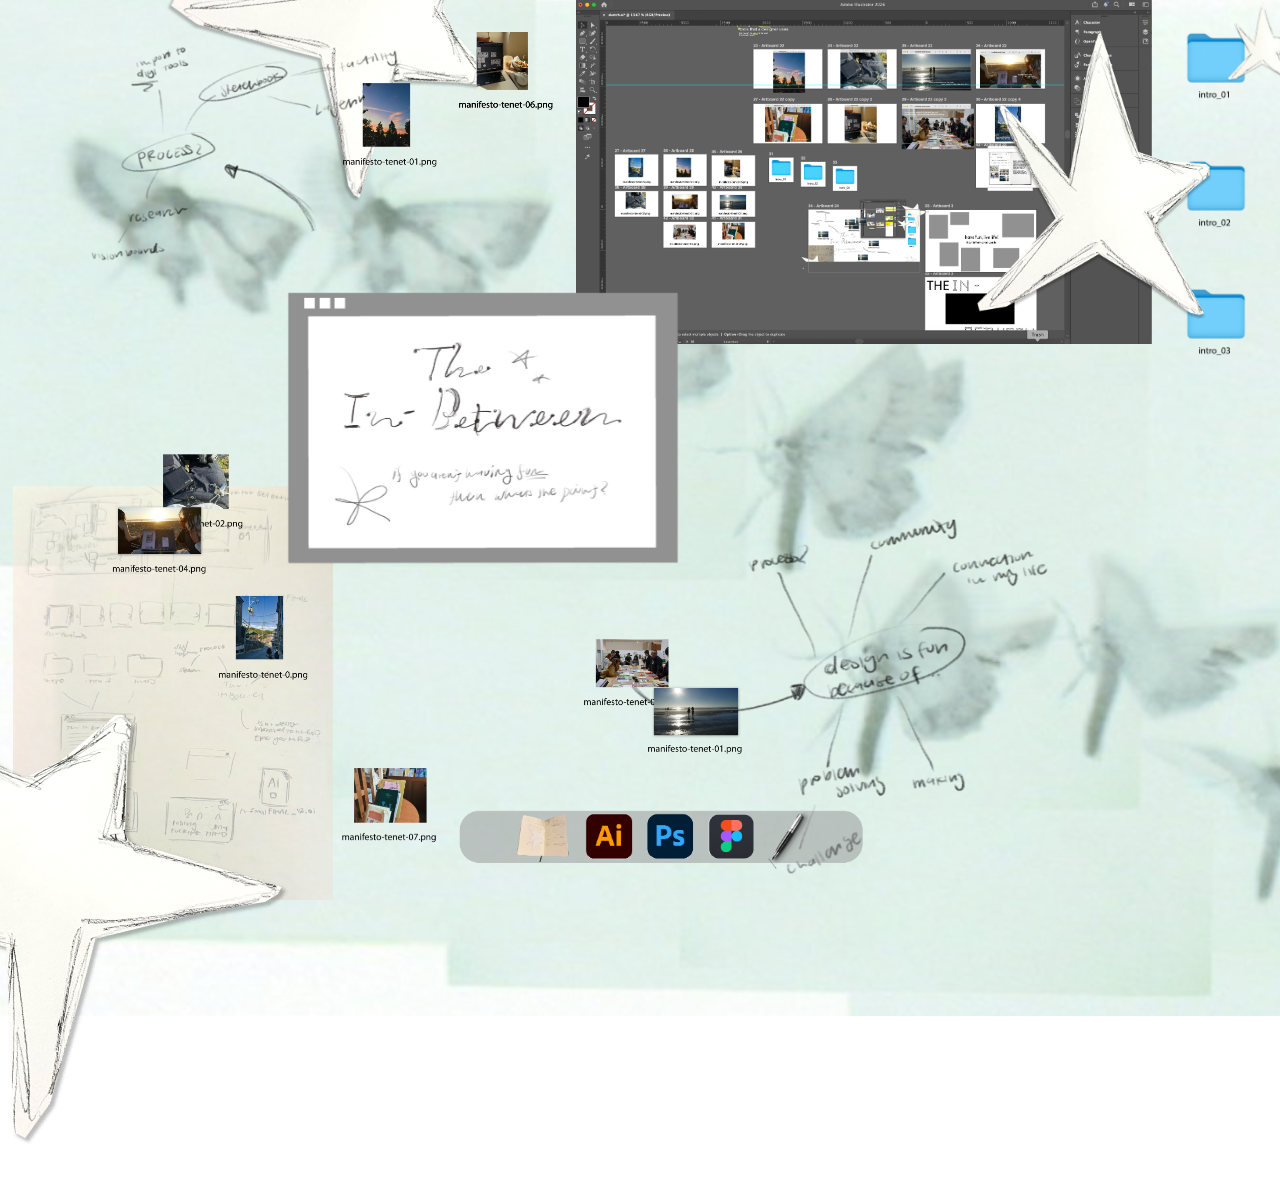
<file: index.html>
<!DOCTYPE html>
<html lang="en">
<head>
    <meta charset="UTF-8">
    <meta name="viewport" content="width=device-width, initial-scale=1.0, maximum-scale=1.0, user-scalable=no">
    <title> the in between</title>
    <link rel="icon" type="image/png" href="assets/home/monogram_logo.png">
    <link rel="stylesheet" href="manifesto.css">
    
<!-- gochi -->
    <link rel="preconnect" href="https://fonts.googleapis.com">
    <link rel="preconnect" href="https://fonts.gstatic.com" crossorigin>
    <link href="https://fonts.googleapis.com/css2?family=Gochi+Hand&display=swap" rel="stylesheet">
</head>



<body>

<div class="item">
    <div class="button btn-1"><img src="assets/folder-31.png"></div>
    <div class="info"><img src="assets/intro.png"></div>
</div>

<div class="item">
    <div class="button btn-2"><img src="assets/folder-32.png"></div>
    <div class="info"><img src="assets/intro.png"></div>
</div>

<div class="item">
    <div class="button btn-3"><img src="assets/folder-33.png"></div>
    <div class="info"><img src="assets/intro.png"></div>
</div>



    <img id="title" src="assets/title.png">

    <a href="tenets.html"><img id="fun" src="assets/illustrator.png"></a>

    <img class="star-2" src="assets/star-2.png">
    <img class="star-3" src="assets/star-2.png">
    <img class="star-4" src="assets/star-2.png">
    <img class="star-5" src="assets/star-2.png">
    <img class="bg" src="assets/bg.jpeg">
    <img class="annotation-1" src="assets/annotation-1.png">
    <img class="annotation-2" src="assets/annotation-2.png">
    <img id="workspace" src="assets/sketch.png">




<a href="tenets.html#tenet-06"> <img class="png-1" src="assets/tenet-35.png"> </a>
<a href="tenets.html#tenet-01"><img class="png-2" src="assets/tenet-36.png"></a>
<a href="tenets.html#tenet-02"><img class="png-4" src="assets/tenet-38.png"></a>

<a href="tenets.html#tenet-04"><img class="png-5" src="assets/tenet-39.png"></a>

<a href="tenets.html#tenet-06"> <img class="png-1" src="assets/tenet-35.png"></a>
<a href="tenets.html#tenet-07"><img class="png-7" src="assets/tenet-41.png"></a>
<a href="tenets.html#tenet-08"><img class="png-8" src="assets/tenet-42.png"></a> 


    <img class="png-3" src="assets/tenet-37.png">
    <img class="png-6" src="assets/tenet-40.png"> 
    <img class="bottom-bar" src="assets/bottom-bar.png"> 

    

    

    <div class="playlist"> <iframe
      src="https://open.spotify.com/embed/playlist/07llfgYQUu1k0YNhaQ84PG?utm_source=oembed"
      width="auto"
      height="300"
      frameborder="0"
      allow="autoplay; clipboard-write; encrypted-media; fullscreen; picture-in-picture">
    </iframe> </div>






<script src="manifesto.js"></script> 

</body>
</file>
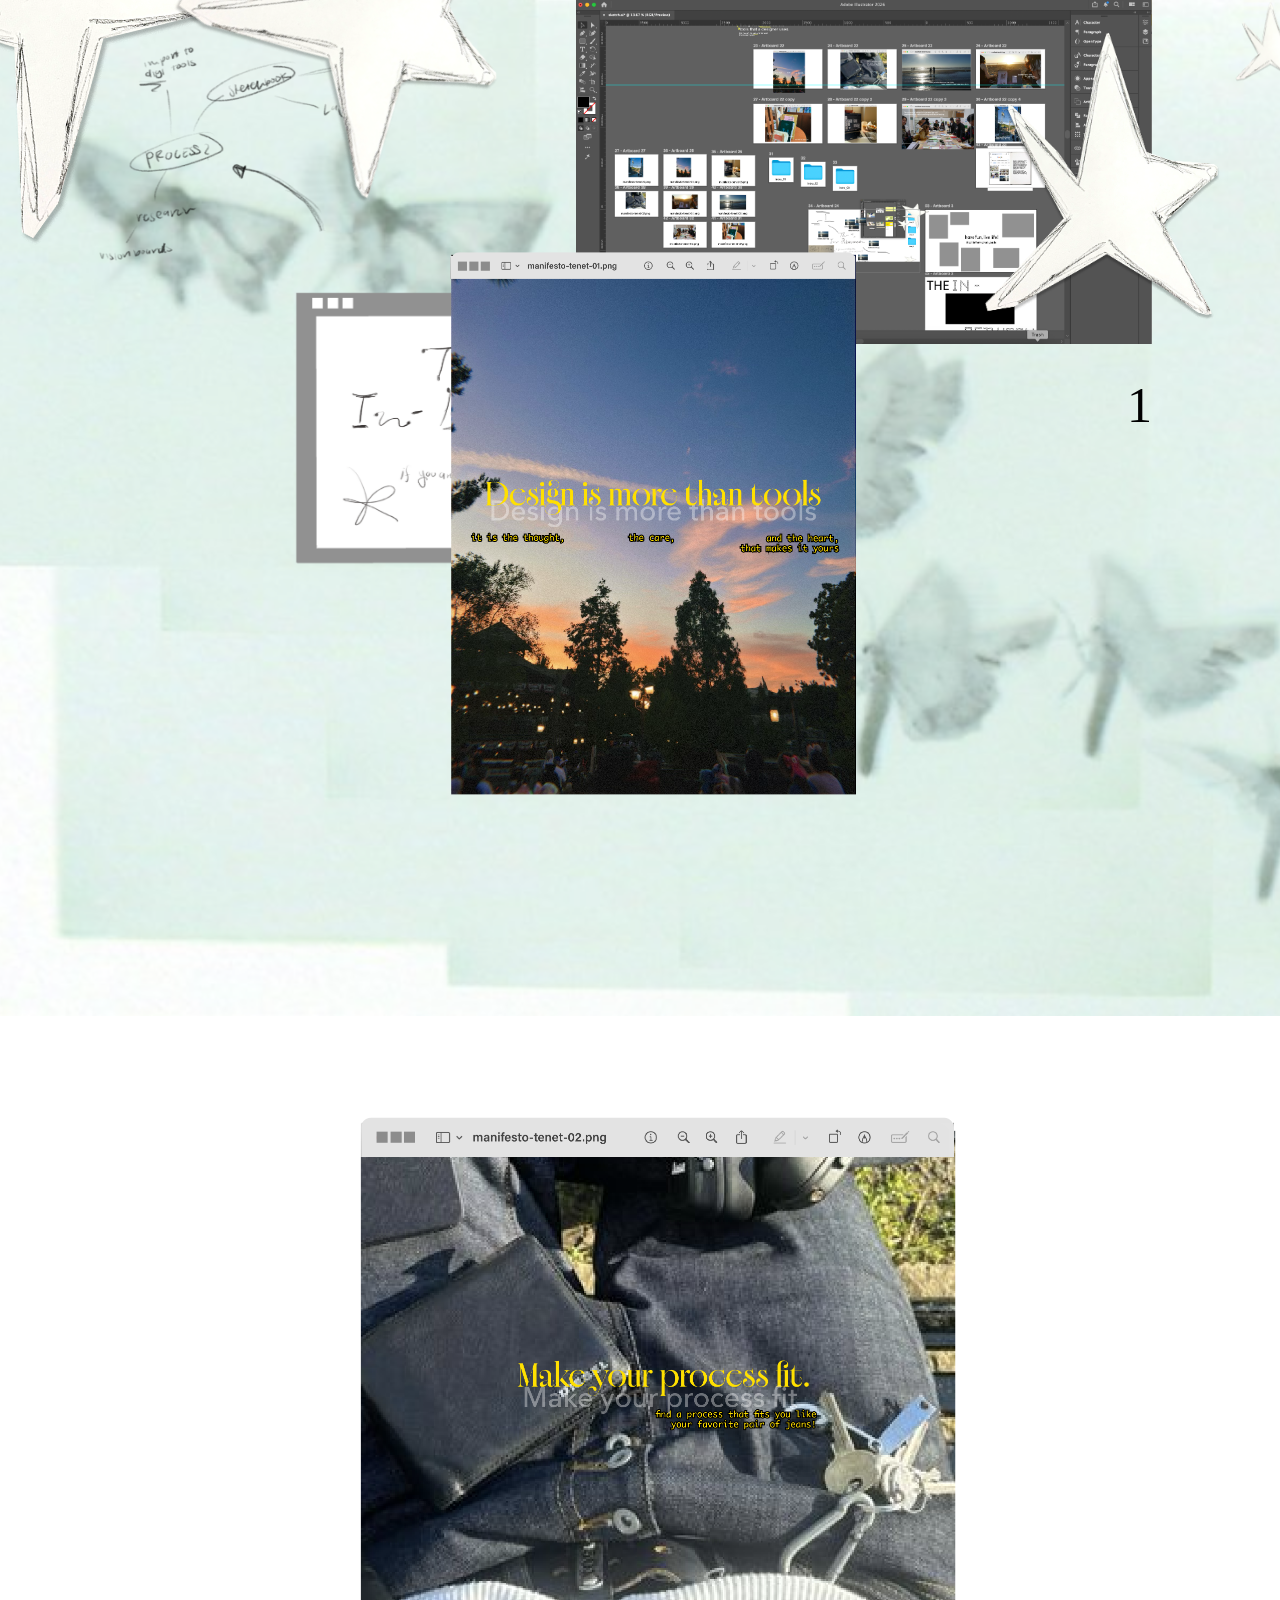
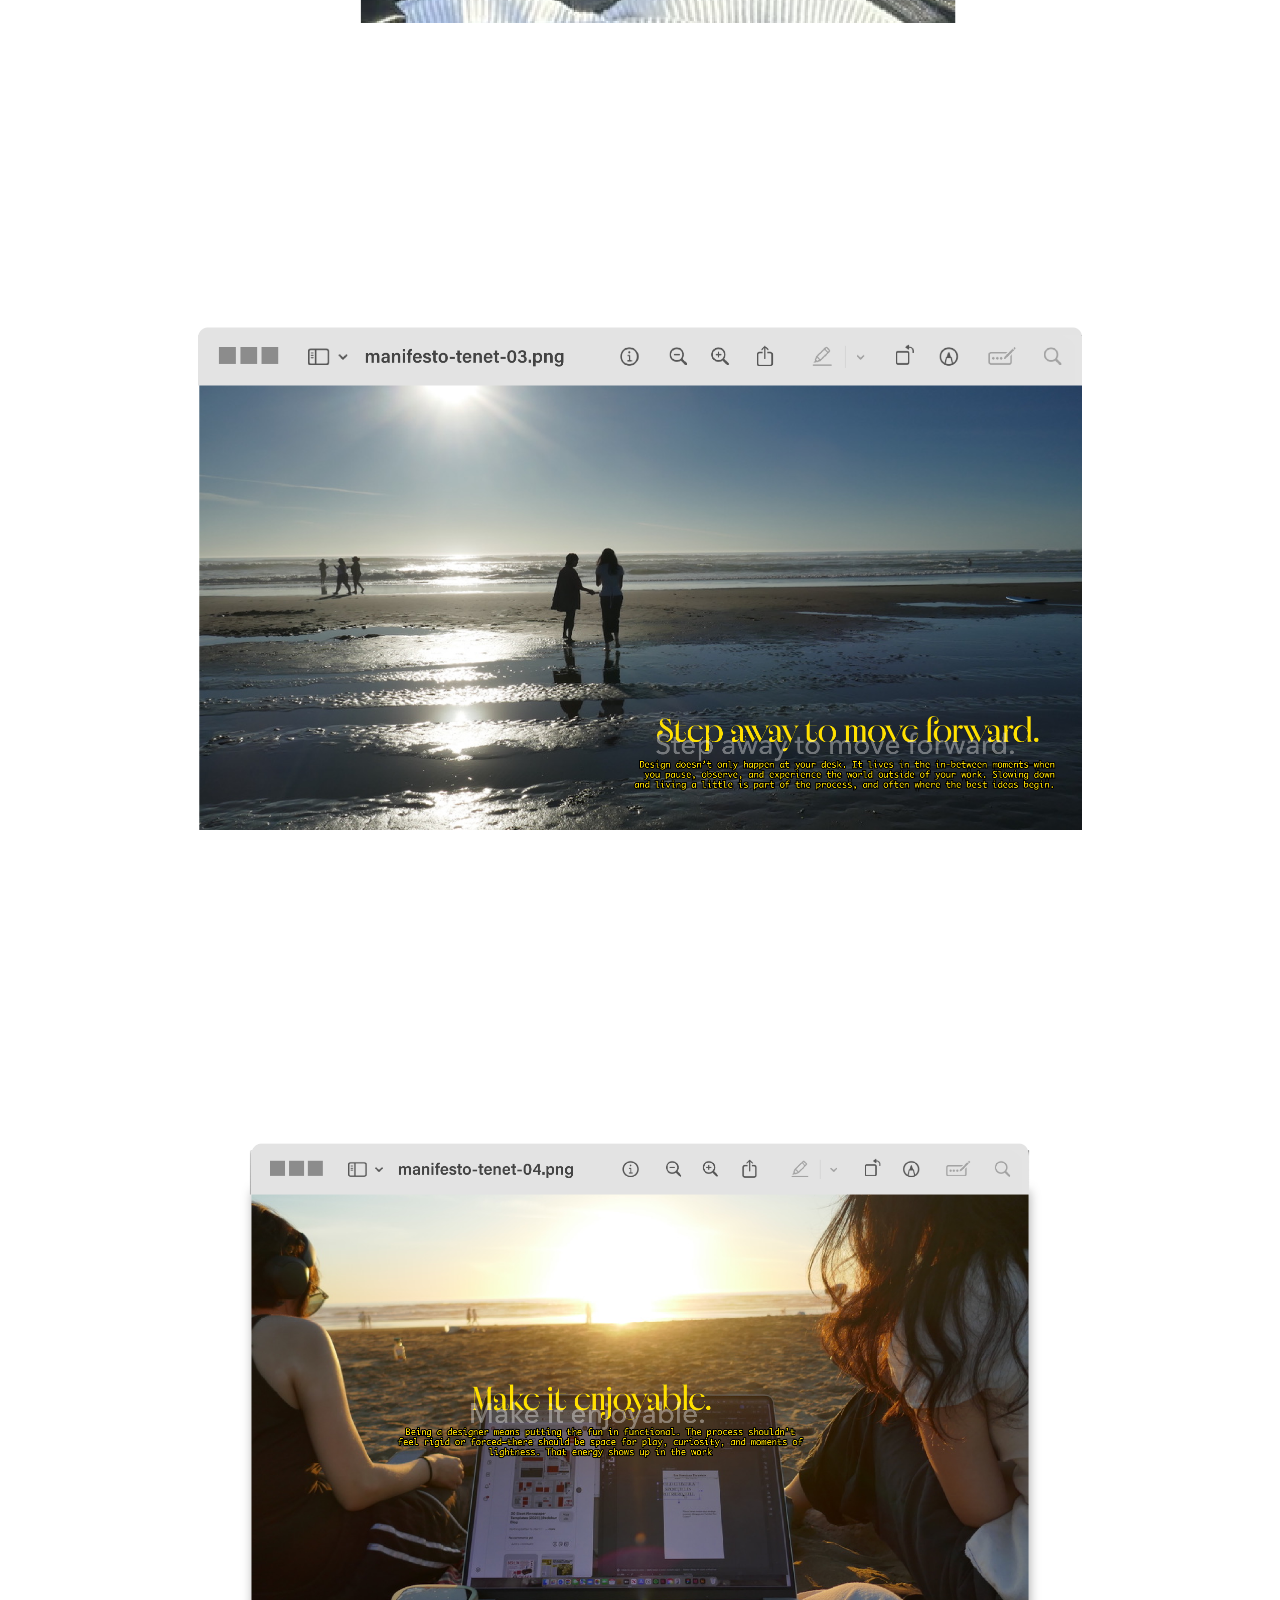
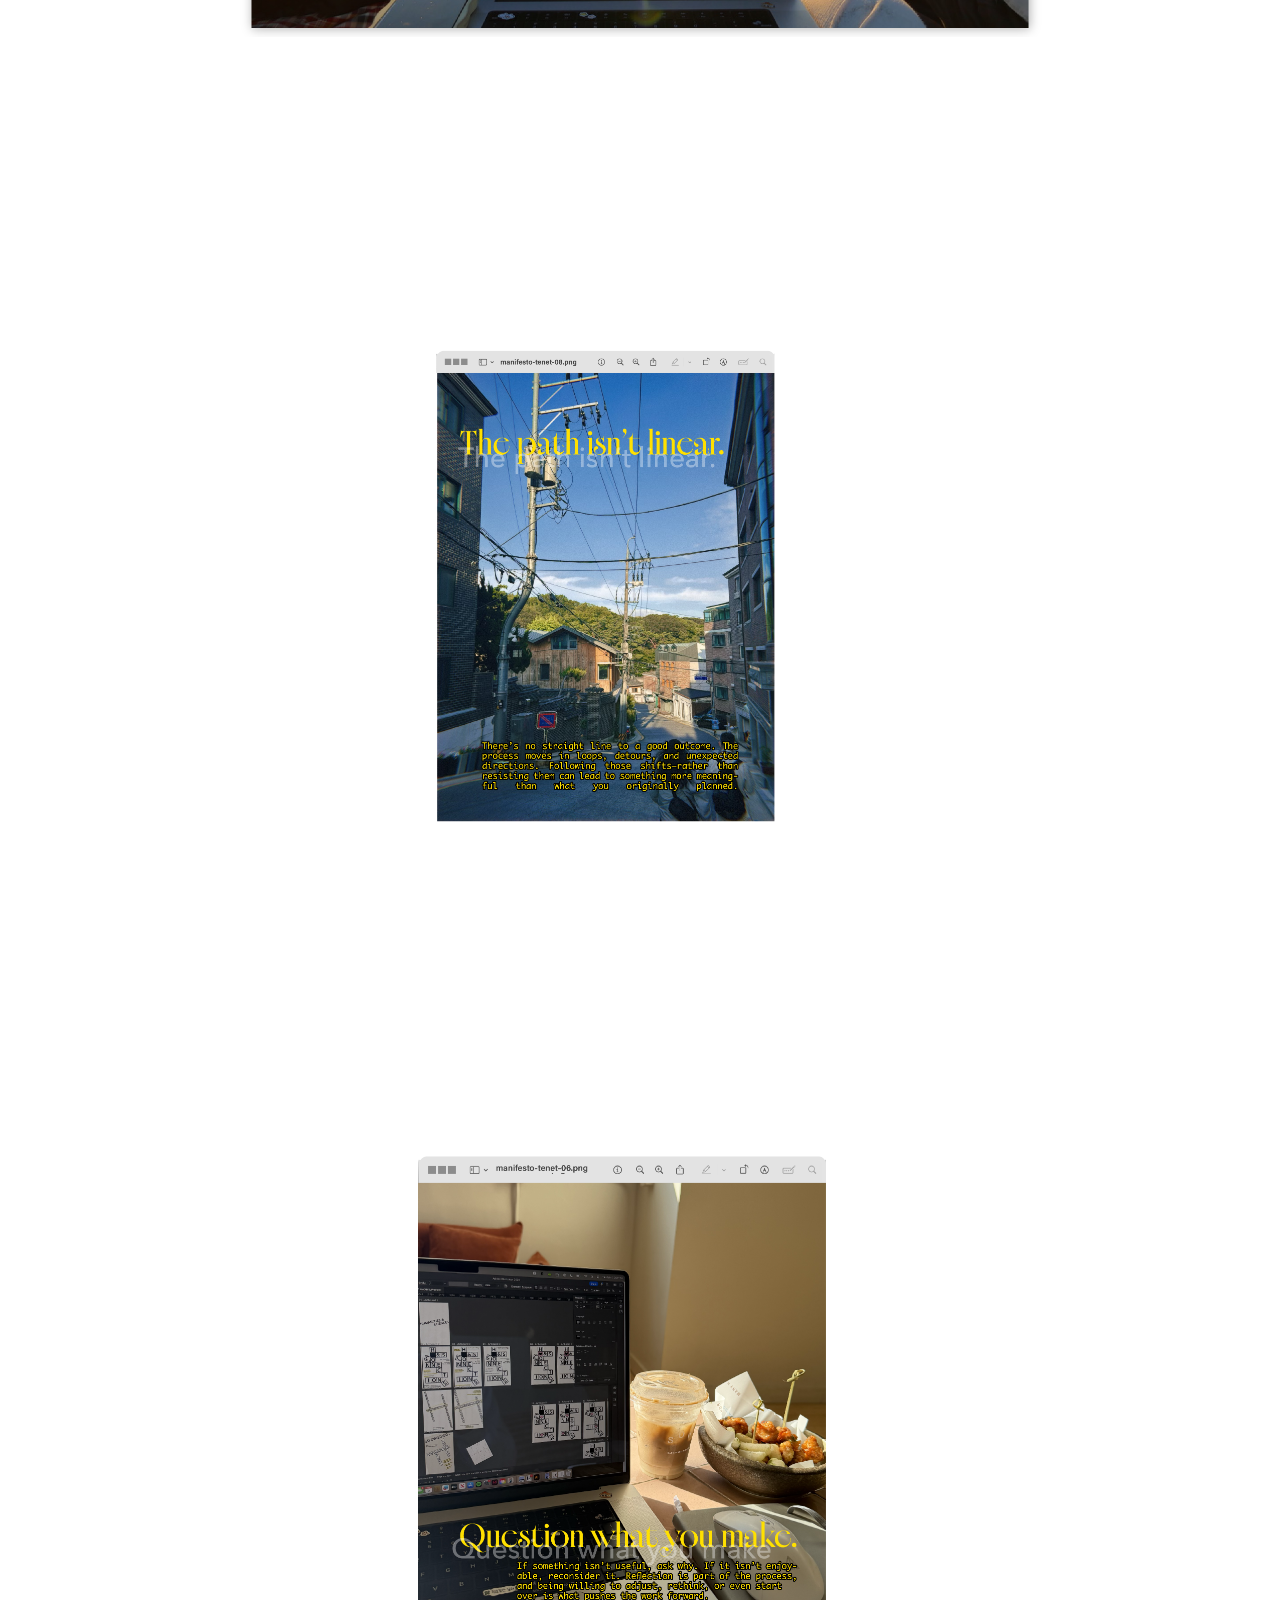
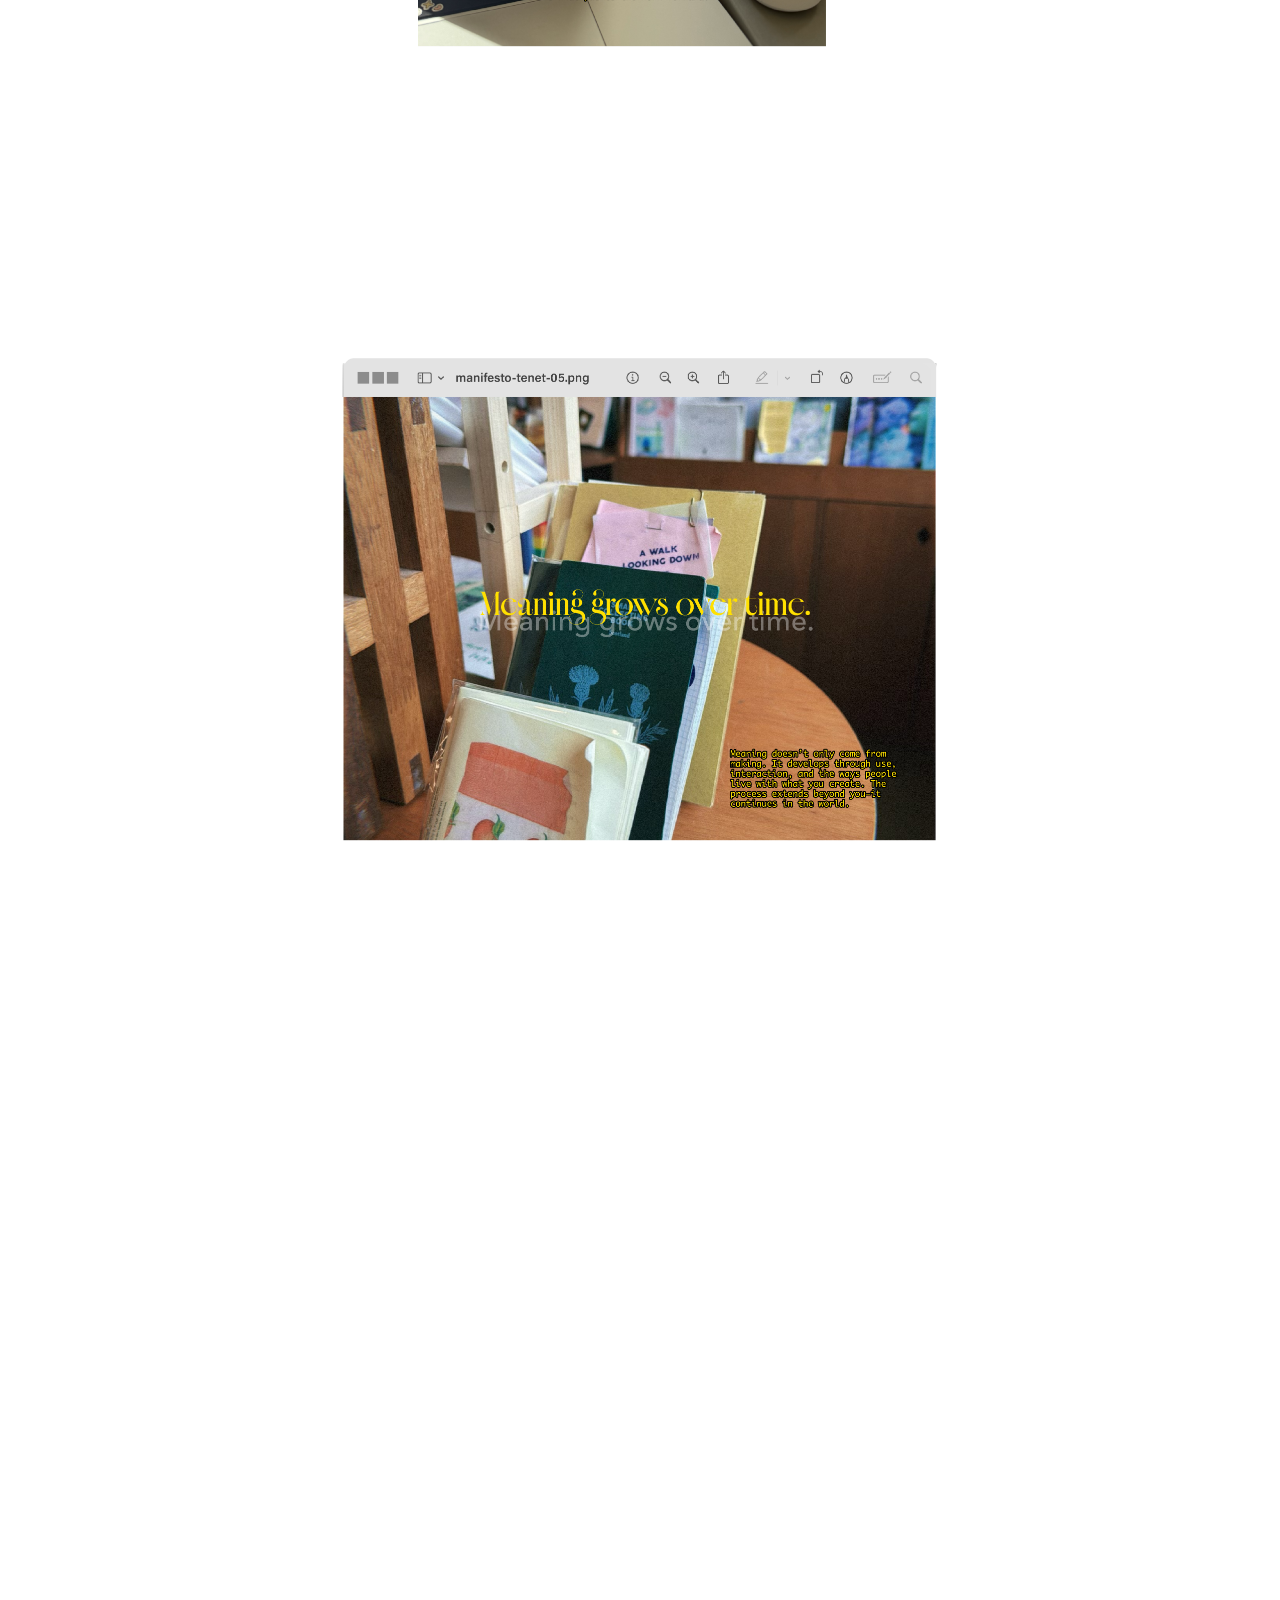
<file: tenets.html>
<!DOCTYPE html>
<html lang="en">
<head>
    <meta charset="UTF-8">
    <meta name="viewport" content="width=device-width, initial-scale=1.0, maximum-scale=1.0, user-scalable=no">
    <title> the in between</title>
    <link rel="icon" type="image/png" href="assets/home/monogram_logo.png">
    <link rel="stylesheet" href="manifesto.css">
    
<!-- gochi -->
    <link rel="preconnect" href="https://fonts.googleapis.com">
    <link rel="preconnect" href="https://fonts.gstatic.com" crossorigin>
    <link href="https://fonts.googleapis.com/css2?family=Gochi+Hand&display=swap" rel="stylesheet">
</head>



<body>

  <a href="index.html"> <div class="tenet-bg">
    <img id="title" src="assets/title.png">
    <img id="fun" src="assets/illustrator.png">
    <img id="workspace" src="assets/sketch.png">
    <img class="annotation-1" src="assets/annotation-1.png">
    <img class="annotation-2" src="assets/annotation-2.png">
    <img id="workspace" src="assets/sketch.png"> 
    <img class="star-2" src="assets/star-2.png">
    <img class="star-3" src="assets/star-2.png">
    <img class="star-4" src="assets/star-2.png">
    <img class="star-5" src="assets/star-2.png">
    <img class="bg" src="assets/bg.jpeg">
  </div> </a>

    



<div id="counter">1</div>


<div class="tenet reveal" id="tenet-01">
  <img src="assets/manifesto-23.png">
</div>

<div class="tenet reveal" id="tenet-02">
  <img src="assets/manifesto-24.png">
</div>

<div class="tenet reveal" id="tenet-03">
  <img src="assets/manifesto-25.png">
</div>

<div class="tenet reveal" id="tenet-04">
  <img src="assets/manifesto-26.png">
</div>

<div class="tenet reveal" id="tenet-05">
  <img src="assets/manifesto-30.png">
</div>

<div class="tenet reveal" id="tenet-06">
  <img src="assets/manifesto-28.png">
</div>

<div class="tenet reveal" id="tenet-07">
  <img src="assets/manifesto-27.png">
</div>

<div class="tenet reveal" id="tenet-08">
  <img src="assets/manifesto-29.png">
</div>

<script src="manifesto.js"></script>

</body>
</file>
<file: manifesto.css>
body{ overflow-x:hidden;  }
body.locked {
  overflow: hidden; /* prevents background scroll */
}



.manifesto{
  position:absolute;
  top:45vw;
  left:30em;
  font-size: 1.3em;
}
.process{
  position:absolute;
  top:45vw;
  right:30em;
  font-size: 1.3em;
}


.bg{ position:fixed; top:-1vw; left:-1vw; width:110vw; z-index:-200;opacity:0.5; }
.bottom-bar { position:fixed; bottom:2vw; left:35vw;width:35% }


#fun{ position:fixed; top:0vw; right:10vw; width:45vw; z-index:-3; pointer-events:auto; }
#workspace{ position: absolute;
    bottom: 0vw;
    left: 1vw;
    width: 25vw;
    z-index: -4; opacity:0.5;}
#process{ position:absolute; top:0vw; left:0vw; width:10.5vw; }

#title{ position:absolute; top:30vh; right:45vw; width:35vw; z-index:-2}


.intro-1 { position: absolute; width: 6vw; top: 2vw; right: 2vw; }
.intro-2{ position: absolute; width: 6vw; top: 12vw; right: 2vw; }
.intro-3{ position: absolute; width: 6vw; top: 22vw; right: 2vw; }


.btn-1 img{ position: absolute; width: 6vw; top: 2vw; right: 2vw;}
.btn-2 img{ position: absolute; width: 6vw; top: 12vw; right: 2vw;}
.btn-3 img{ position: absolute; width: 6vw; top: 22vw; right: 2vw;}



.info{
  display:none;
}
.info img{ position:relative; width:80vw; top:2vw; left:10vw; z-index:3000; pointer-events: none; }

.info.active {
  display:block;
}




.tenet-container { position: relative; }

.png-1{ position: absolute; width: 11vw; top: 2vh; right: 55vw; }
.png-2{ position: absolute; width: 11vw; top: 8vh; left: 25vw; }
.png-3{ position: absolute; width: 11vw; top: 65vh; left: 15vw; }
.png-4{ position: absolute; width: 11vw; top: 50vh; left: 10vw; }
.png-5{ position: absolute; width: 11vw; top: 55vh; left: 7vw; }
.png-6{ position: absolute; width: 11vw; top: 75vh; right: 40vw; }
.png-7{ position: absolute; width: 11vw; top: 85vh; left: 25vw; }
.png-8{ position: absolute; width: 11vw; top: 70vh; right: 45vw; }

.hidden {
  opacity: 0;
  pointer-events: none;
  transition: opacity 0.5s ease;
}


.tenet-bg{ position:fixed; width:100vw;height:auto;top:0 }
.tenet {
  width: 70%;
  margin: 300px auto;
  position:relative;
  left:0vw;
  top:-5vw;
}

.tenet img {
  width: 100%;
  display: block;
}

/* reveal */
.reveal {
  opacity: 0;
  transform: translateY(40px);
  filter: blur(6px);
  transition: all 0.8s ease;
}

.reveal.active {
  opacity: 1;
  transform: translateY(0);
  filter: blur(0);
}

/* counter */
#counter {
  position: fixed;
  right: 10vw;
  top: 45%;
  transform: translateY(-50%);
  font-size: 50px;
  z-index:10;
}






.annotation-1{ position: absolute; width: 40vw; top: 0vw; left: 0vw;  }
.annotation-2{ position: absolute; width: 40vw; bottom: 2vw; right: 15vw;}

.playlist {
  position: fixed;
  bottom: -7vh;
  right: 4vw;
  z-index: 9999;
}





.playlist,
.star-2,
.star-3,
.star-4,
.star-5,
.bg,
.annotation-1,
.annotation-2 {
  pointer-events: none;
}







.star{ position:fixed; right:5vw; top:2vw; width:45em; }
.star-2{ position:absolute; right:2vw; top:2vw; width:20em }
.star-3{ position:absolute; right:-2vw; top:0vw; width:7vw }
.star-4{ position:absolute; left:-20vw; bottom:-15vw; width:40vw; transform: rotate(-45deg); }
.star-5{ position:absolute; left:15vw; top:-15vw; width:30vw; transform: rotate(45deg); }



@media (max-width: 70em) {
.bg{ height:190vw; width:auto; z-index:-200;opacity:0.5; }

.annotation-1{ width: 70vw; }
.annotation-2{ width: 70vw; }
#title{ top:35vh; left:15vw; width:60vw; }
#fun{ top:-2vw; right:6vw; width:50vw; z-index:-3; pointer-events:auto; }
#workspace{ width: 35vw; }
.btn-1 img{ width: 15vw; top: 2vw;}
.btn-2 img{ width: 15vw; top: 22vw;}
.btn-3 img{ width: 15vw; top: 42vw;}
.png-1,
.png-2,
.png-3,
.png-4,
.png-5,
.png-6,
.png-7,
.png-8{ width: 20vw; }

}
</file>
